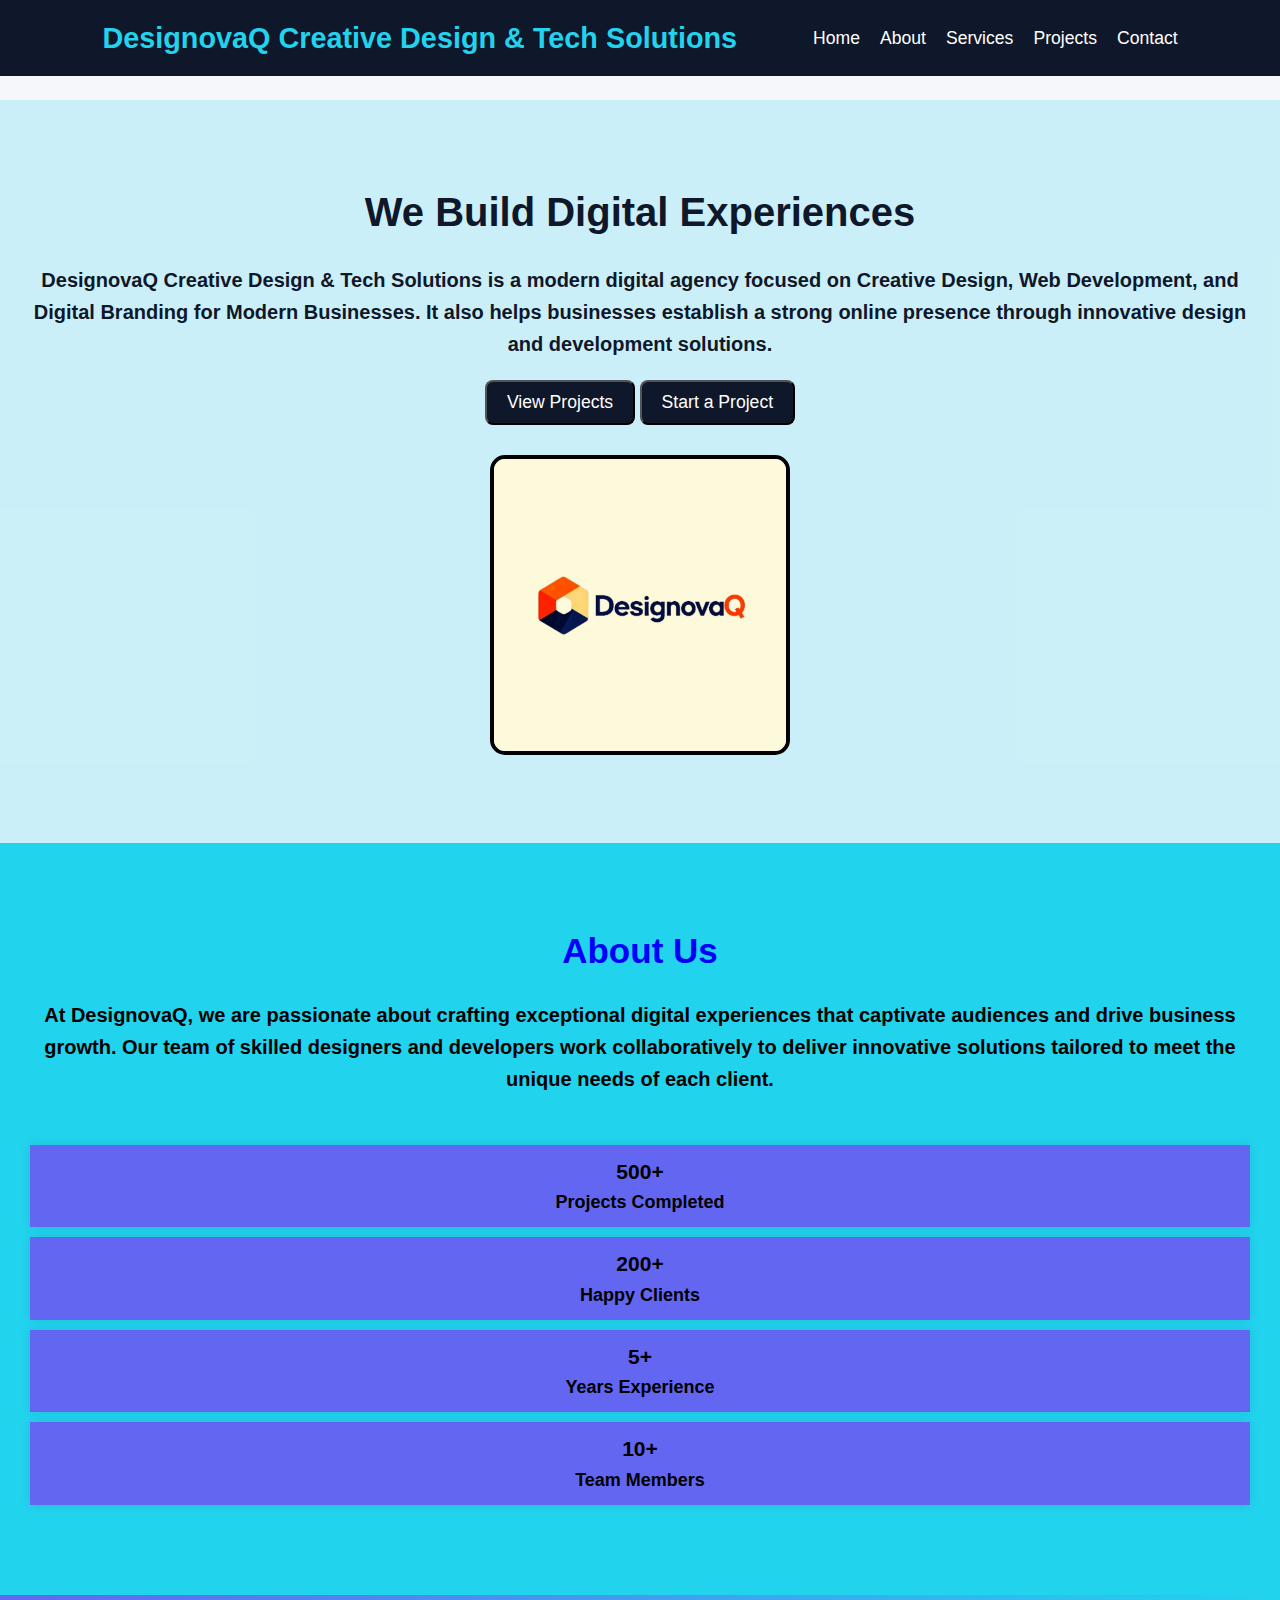
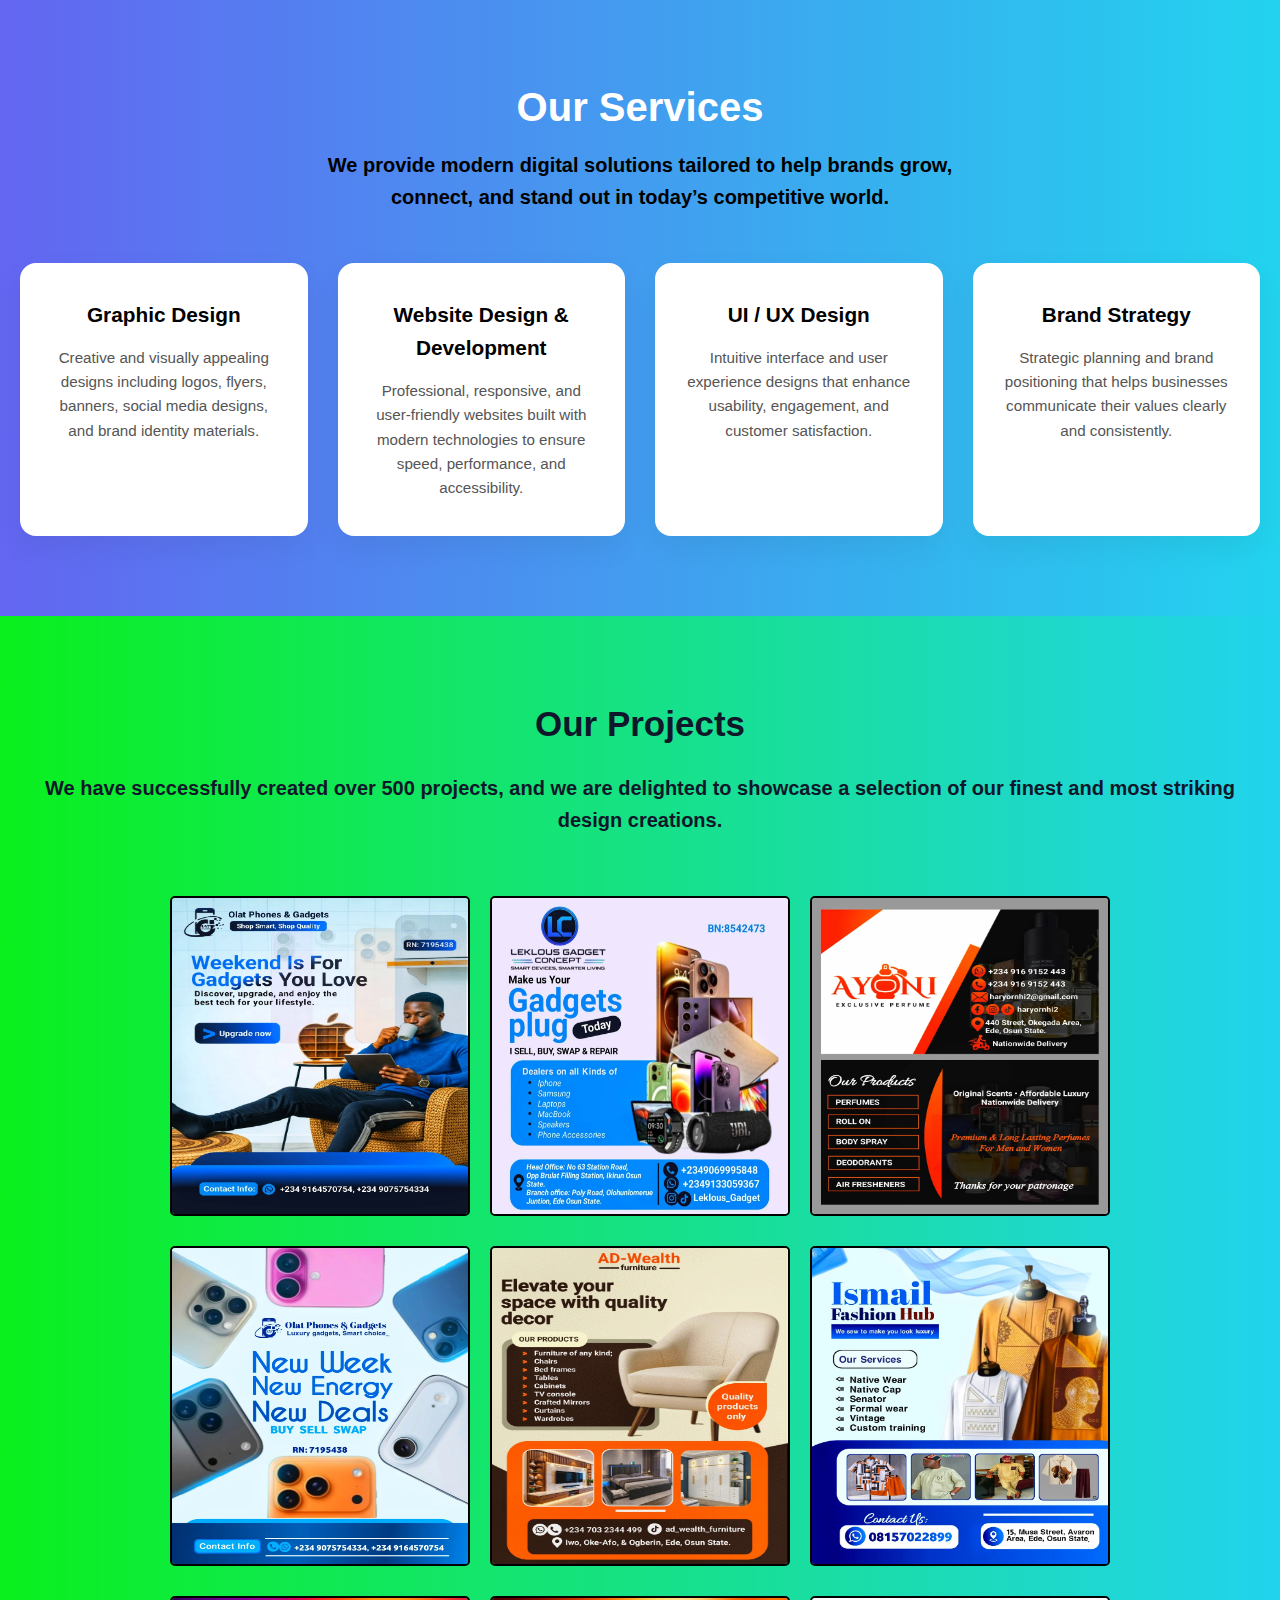
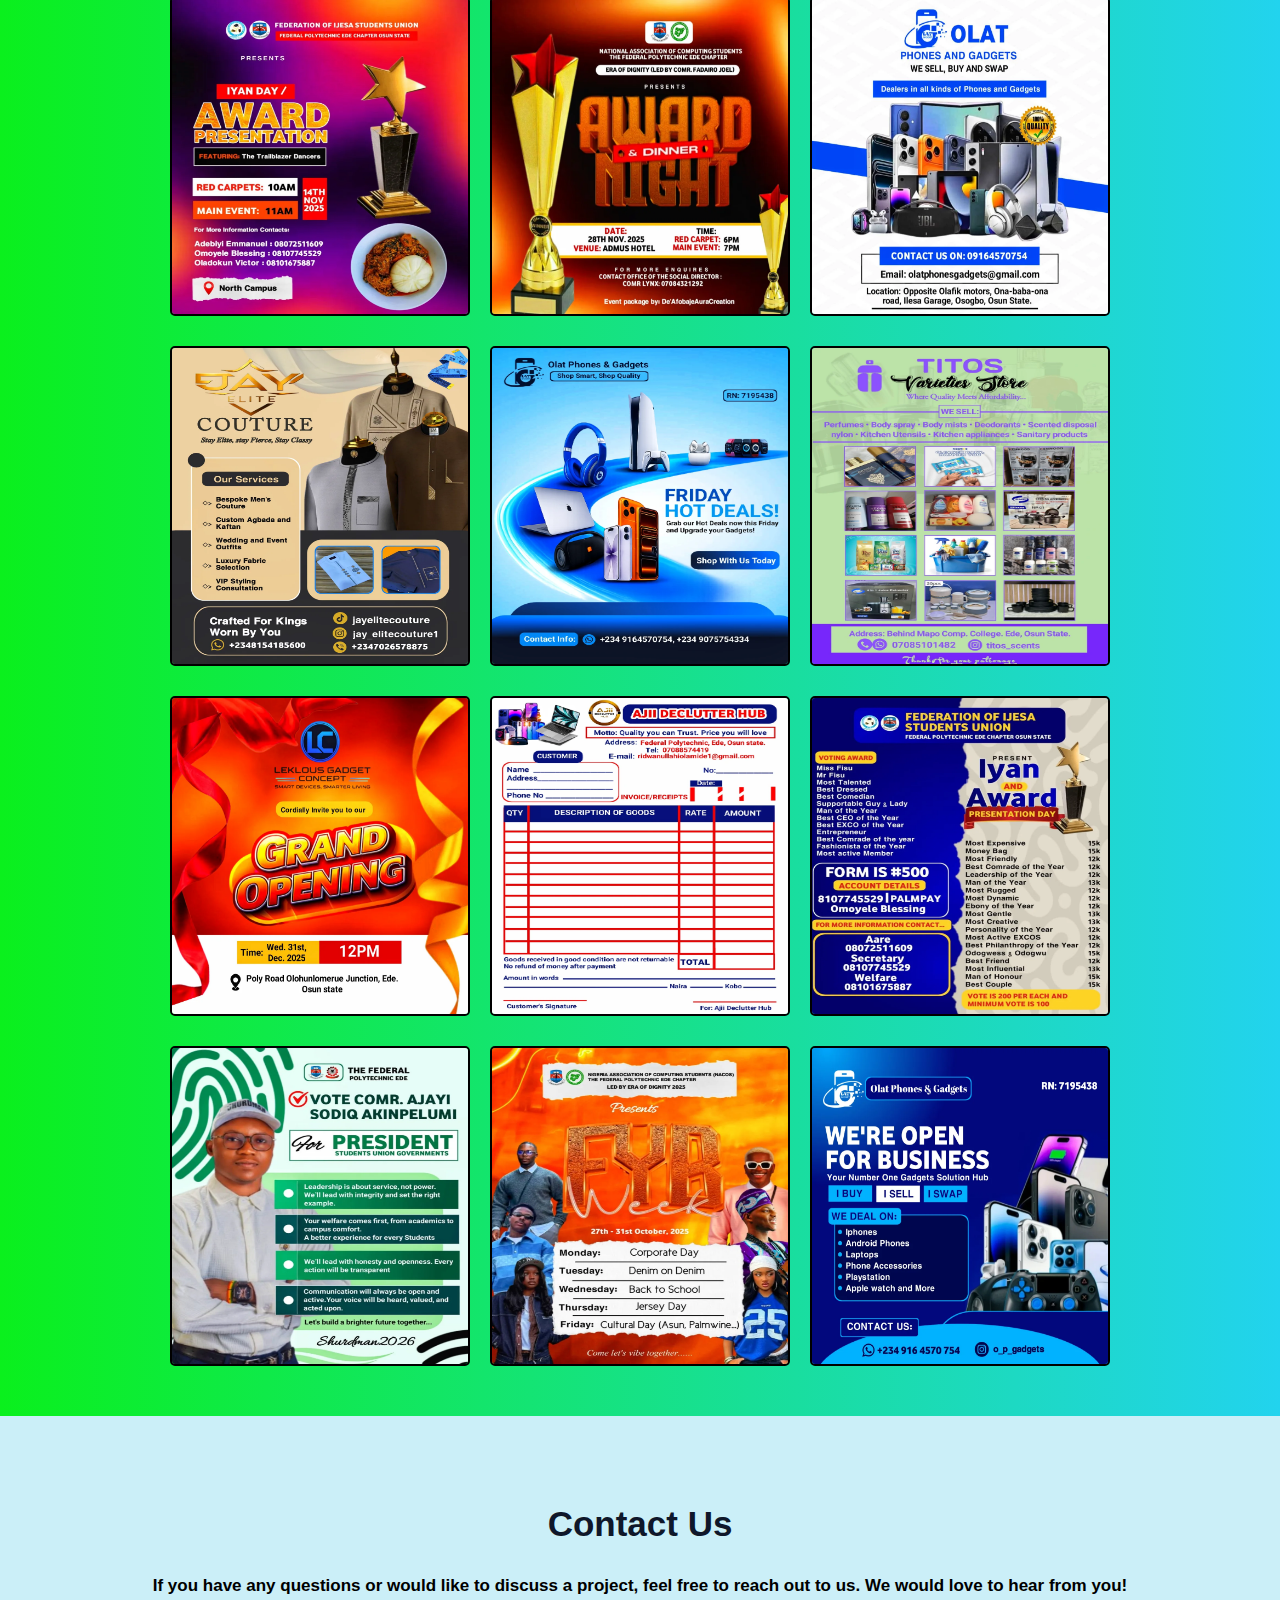
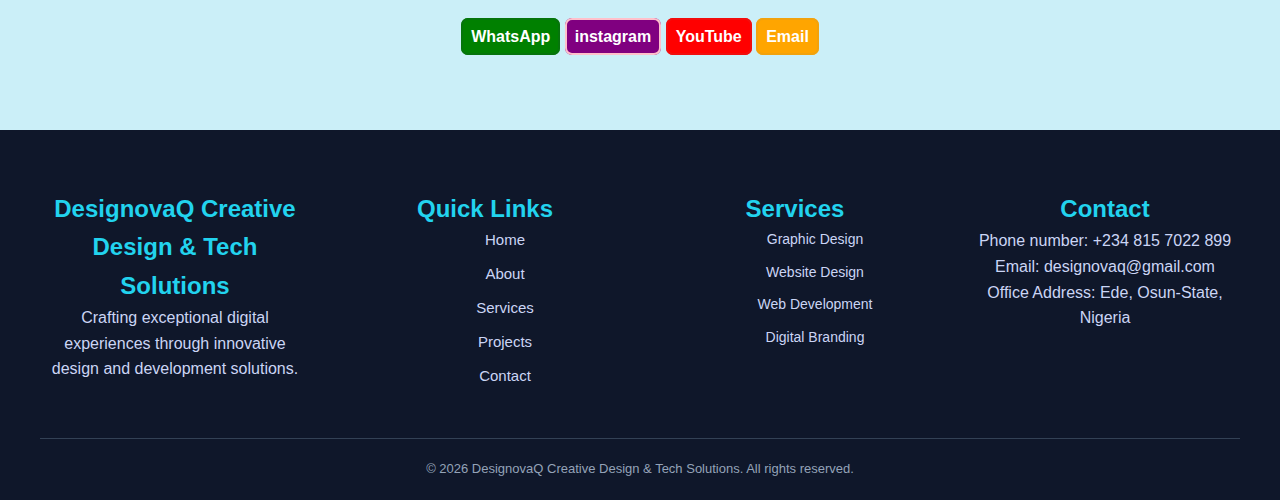
<file: index.html>
<!DOCTYPE html>
<html lang="en">
<head>
  <meta charset="UTF-8">
  <meta name="viewport" content="width=device-width, initial-scale=1.0">
  <title>DesignovaQ Creative Design & Tech Solutions</title>

  
  <link rel="stylesheet" href="style.css">
</head>
<body>

  
  <header>
    <nav>
      <h1>DesignovaQ Creative Design & Tech Solutions</h1>

      <ul class="nav-links">
        <li><a href="#home">Home</a></li>
        <li><a href="#about">About</a></li>
        <li><a href="#services">Services</a></li>
        <li><a href="#projects">Projects</a></li>
        <li><a href="#contact">Contact</a></li>
      </ul>
    </nav>
  </header>

 <main id="home">
    <h2>We Build Digital Experiences</h2>
    <p>DesignovaQ Creative Design & Tech Solutions is a modern digital agency focused on Creative Design, Web Development, and Digital Branding for Modern Businesses. It also helps businesses establish a strong online presence through innovative design and development solutions.</p>

    <button class="button"><a href="#projects" class="start-btn">View Projects</a></button>
    <button class="button"><a href="#contact" class="start-btn">Start a Project</a></button><br>
    <img src="image/DesignovaQ Logo.jpg" alt="" class="image">
 </main>

 <main id="about">
    <h2 class="abouth2">About Us</h2>
    <p class="aboutp">At DesignovaQ, we are passionate about crafting exceptional digital experiences that captivate audiences and drive business growth. Our team of skilled designers and developers work collaboratively to deliver innovative solutions tailored to meet the unique needs of each client.</p>


  
    <article class="art">
      <h3>500+</h3>
      <p>Projects Completed</p>
    </article>

    <article class="art">
      <h3>200+</h3>
      <p>Happy Clients</p>
    </article>

    <article class="art">
      <h3>5+</h3>
      <p>Years Experience</p>
    </article>

    <article class="art">
      <h3>10+</h3>
      <p>Team Members</p>
    </article>


 </main>

 <section id="services">
    

    <h2 class="servicesh2">Our Services</h2>
  <p class="services-intro">
    We provide modern digital solutions tailored to help brands grow,
    connect, and stand out in today’s competitive world.
  </p>

  <article class="services-list">
    <article class="service-item">
      <h3>Graphic Design</h3>
      <p>
        Creative and visually appealing designs including logos,
        flyers, banners, social media designs, and brand identity
        materials.
      </p>
    </article>

    <article class="service-item">
      <h3>Website Design & Development</h3>
      <p>
        Professional, responsive, and user-friendly websites built
        with modern technologies to ensure speed, performance,
        and accessibility.
      </p>
    </article>

    <article class="service-item">
      <h3>UI / UX Design</h3>
      <p>
        Intuitive interface and user experience designs that enhance
        usability, engagement, and customer satisfaction.
      </p>
    </article>

    <article class="service-item">
      <h3>Brand Strategy</h3>
      <p>
        Strategic planning and brand positioning that helps businesses
        communicate their values clearly and consistently.
      </p>
    </article>
  </article>
 </section>

 <section id="projects">
      <h2>Our Projects</h2> 
      <p>We have successfully created over 500 projects, and we are delighted to showcase a selection of our finest and most striking design creations.</p> 

      <div class="projects">
        <img src="image/d1.webp" alt="" class="projects">
        <img src="image/d2.webp" alt="" class="projects">
        <img src="image/d3.webp" alt="" class="projects">
      </div>

      <div class="projects">
        <img src="image/d4.webp" alt="" class="projects">
        <img src="image/d5.webp" alt="" class="projects">
        <img src="image/d6.webp" alt="" class="projects">
      </div>

      <div class="projects">
        <img src="image/d7.webp" alt="" class="projects">
        <img src="image/d8.webp" alt="" class="projects">
        <img src="image/d9.webp" alt="" class="projects">
      </div>

      <div class="projects">
        <img src="image/d10.webp" alt="" class="projects">
        <img src="image/d11.webp" alt="" class="projects">
        <img src="image/d12.webp" alt="" class="projects">
      </div>

      <div class="projects">
        <img src="image/d13.webp" alt="" class="projects">
        <img src="image/d14.webp" alt="" class="projects">
        <img src="image/d15.webp" alt="" class="projects">
      </div>

      <div class="projects">
        <img src="image/d16.webp" alt="" class="projects">
        <img src="image/d17.webp" alt="" class="projects">
        <img src="image/d18.webp" alt="" class="projects">
      </div>
 </section>

 <section id="contact">

    <h2 class="contacth2">Contact Us</h2>
    <p class="contactp">If you have any questions or would like to discuss a project, feel free to reach out to us. We would love to hear from you!</p><br>

        <a href="https://wa.link/wff4k8" class="a">WhatsApp</a>
        <a href="https://www.instagram.com/designova_q?igsh=NG04eXlncTc0Z3V2" class="b">instagram</a>
        <a href="https://youtube.com/@designovaq?si=pBe6Y0On6bTcGqkA" class="c">YouTube</a>
        <a href="mailto:designovaq@gmail.com" class="d">Email</a>

    
 </section>




    

  
  <footer class="footer">
    <div class="footer-container">

      <div class="footer-brand">
        <h2 class="fh2">DesignovaQ Creative Design & Tech Solutions</h2>
        <p>
            Crafting exceptional digital experiences through innovative design
            and development solutions.
        </p>
      </div>

      <div class="footer-column">
        <h2 class="fh2">Quick Links</h2>
        <ul>
         <li><a href="#home">Home</a></li>
          <li><a href="#about">About</a></li>
          <li><a href="#services">Services</a></li>
          <li><a href="#projects">Projects</a></li>
          <li><a href="#contact">Contact</a></li>
        </ul>
      </div>

      <div class="footer-column">
        <h2 class="fh2">Services</h2>
        <ul>
          <li>Graphic Design</li>
          <li>Website Design</li>
          <li>Web Development</li>
          <li>Digital Branding</li>
        </ul>
      </div>

      <div class="footer-column">
        <h2 class="fh2">Contact</h2>
        <p> Phone number: +234 815 7022 899</p>
        <p>Email: designovaq@gmail.com</p>
        <p>Office Address: Ede, Osun-State, Nigeria</p>
      </div>

    </div>

    <div class="footer-bottom">
      <p>© 2026 DesignovaQ Creative Design & Tech Solutions. All rights reserved.</p>
    </div>
  </footer>

</body>
</html>
</file>
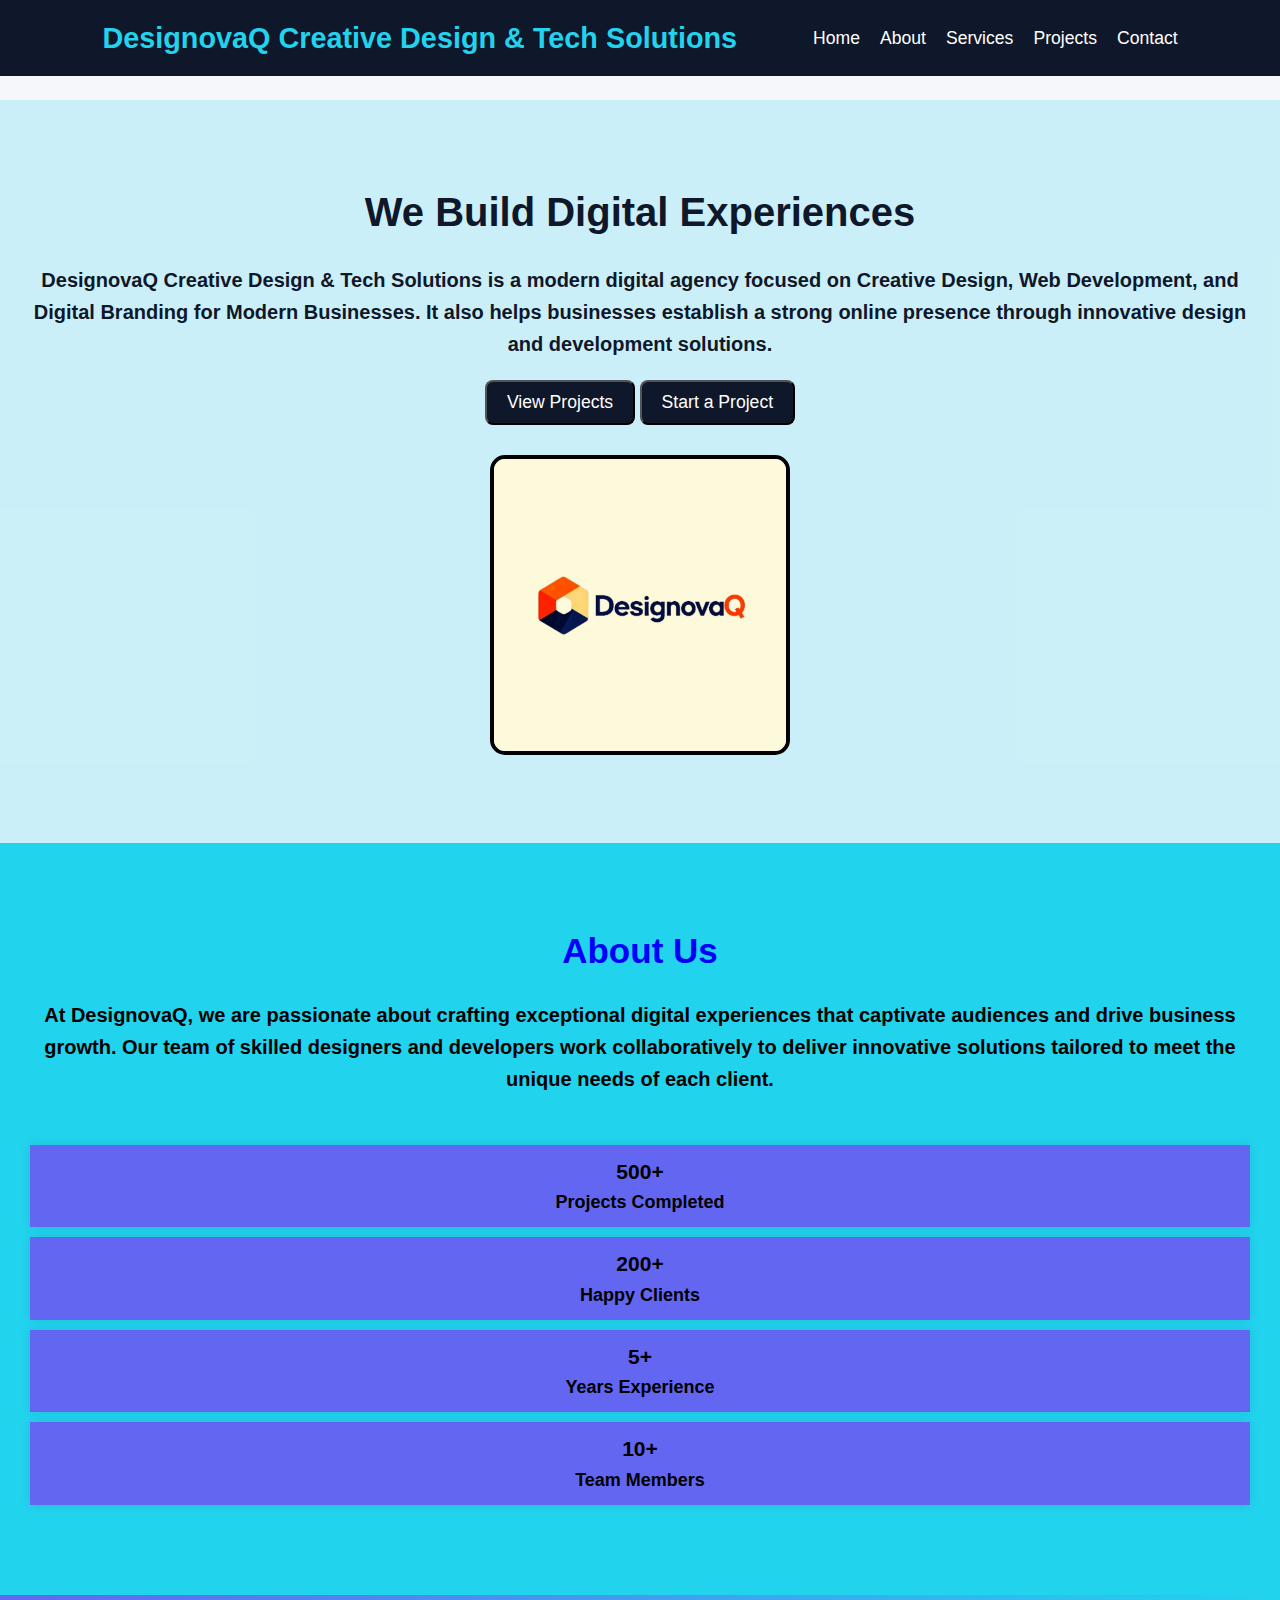
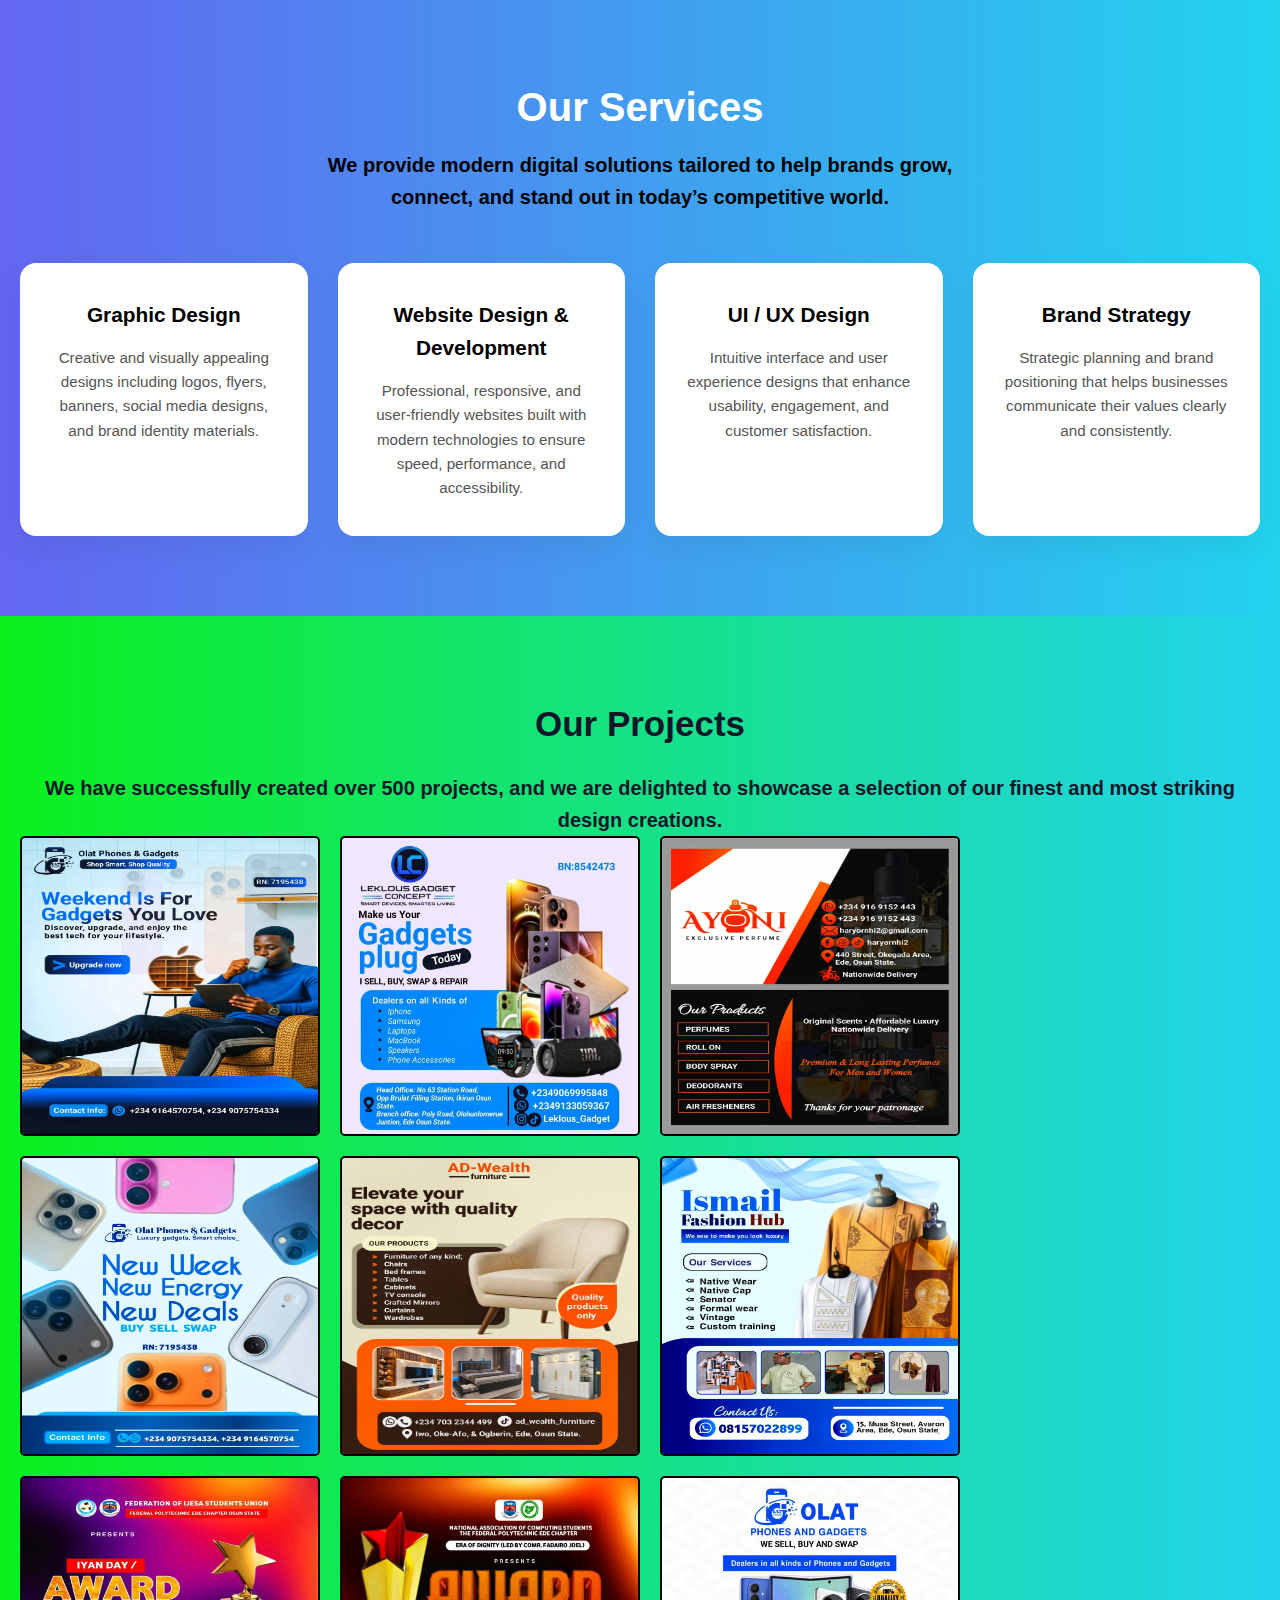
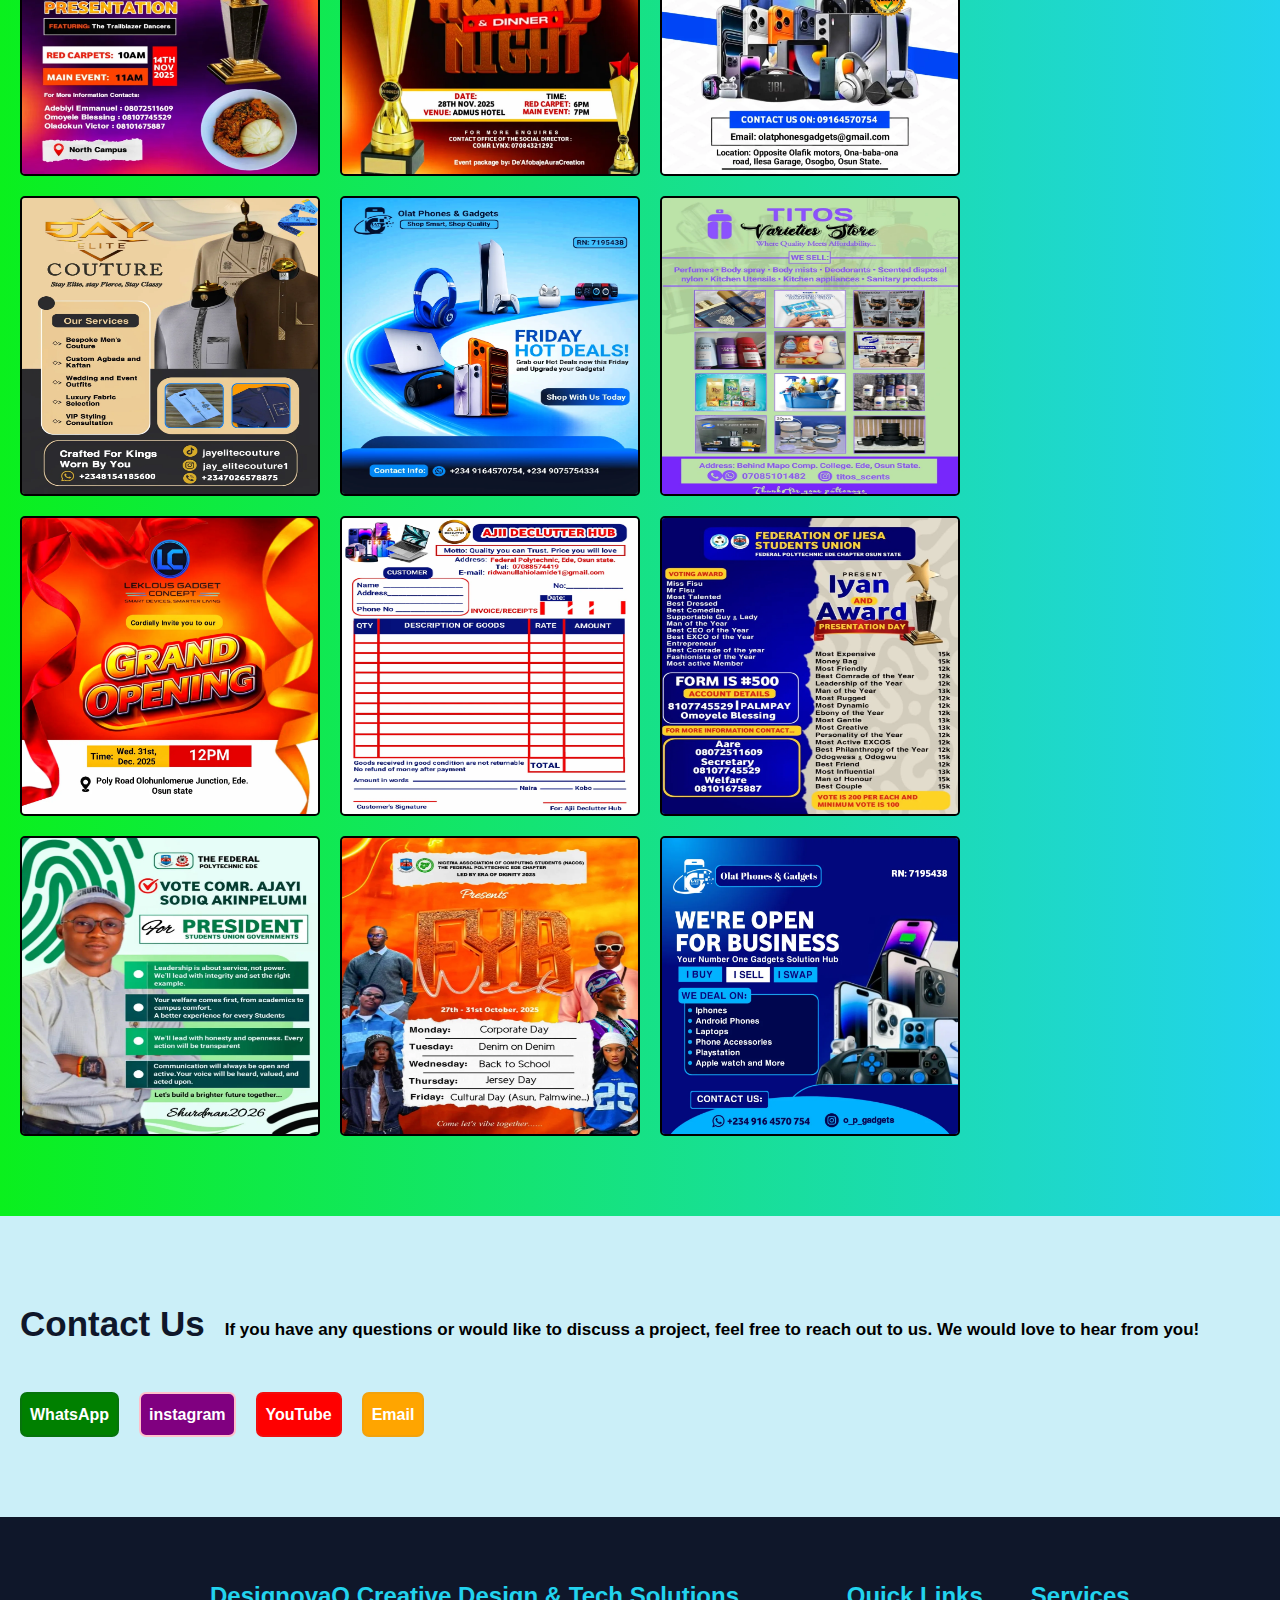
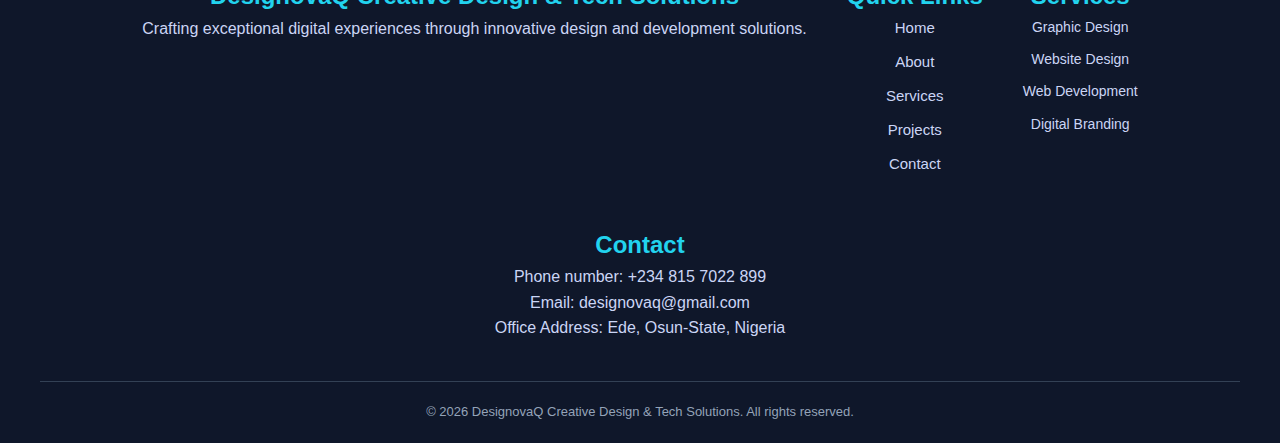
<file: DesignovaQWeb.html>
<!DOCTYPE html>
<html lang="en">
<head>
  <meta charset="UTF-8">
  <meta name="viewport" content="width=device-width, initial-scale=1.0">
  <title>DesignovaQ Creative Design & Tech Solutions</title>

  
  <link rel="stylesheet" href="website.css">
</head>
<body>

  
  <header>
    <nav>
      <h1>DesignovaQ Creative Design & Tech Solutions</h1>

      <ul class="nav-links">
        <li><a href="#home">Home</a></li>
        <li><a href="#about">About</a></li>
        <li><a href="#services">Services</a></li>
        <li><a href="#projects">Projects</a></li>
        <li><a href="#contact">Contact</a></li>
      </ul>
    </nav>
  </header>

 <main id="home">
    <h2>We Build Digital Experiences</h2>
    <p>DesignovaQ Creative Design & Tech Solutions is a modern digital agency focused on Creative Design, Web Development, and Digital Branding for Modern Businesses. It also helps businesses establish a strong online presence through innovative design and development solutions.</p>

    <button class="button"><a href="#projects" class="start-btn">View Projects</a></button>
    <button class="button"><a href="#contact" class="start-btn">Start a Project</a></button><br>
    <img src="image/DesignovaQ Logo.jpg" alt="" class="image">
 </main>

 <main id="about">
    <h2 class="abouth2">About Us</h2>
    <p class="aboutp">At DesignovaQ, we are passionate about crafting exceptional digital experiences that captivate audiences and drive business growth. Our team of skilled designers and developers work collaboratively to deliver innovative solutions tailored to meet the unique needs of each client.</p>


  
    <article class="art">
      <h3>500+</h3>
      <p>Projects Completed</p>
    </article>

    <article class="art">
      <h3>200+</h3>
      <p>Happy Clients</p>
    </article>

    <article class="art">
      <h3>5+</h3>
      <p>Years Experience</p>
    </article>

    <article class="art">
      <h3>10+</h3>
      <p>Team Members</p>
    </article>


 </main>

 <section id="services">
    

    <h2 class="servicesh2">Our Services</h2>
  <p class="services-intro">
    We provide modern digital solutions tailored to help brands grow,
    connect, and stand out in today’s competitive world.
  </p>

  <article class="services-list">
    <article class="service-item">
      <h3>Graphic Design</h3>
      <p>
        Creative and visually appealing designs including logos,
        flyers, banners, social media designs, and brand identity
        materials.
      </p>
    </article>

    <article class="service-item">
      <h3>Website Design & Development</h3>
      <p>
        Professional, responsive, and user-friendly websites built
        with modern technologies to ensure speed, performance,
        and accessibility.
      </p>
    </article>

    <article class="service-item">
      <h3>UI / UX Design</h3>
      <p>
        Intuitive interface and user experience designs that enhance
        usability, engagement, and customer satisfaction.
      </p>
    </article>

    <article class="service-item">
      <h3>Brand Strategy</h3>
      <p>
        Strategic planning and brand positioning that helps businesses
        communicate their values clearly and consistently.
      </p>
    </article>
  </article>
 </section>

 <section id="projects">
      <h2>Our Projects</h2> 
      <p>We have successfully created over 500 projects, and we are delighted to showcase a selection of our finest and most striking design creations.</p> 


      <div class="img-container">

        <div class="img-box">
          <img src="image/d1.webp" alt="" class="projects">
        </div>
        
        <div class="img-box">
          <img src="image/d2.webp" alt="" class="projects">
        </div>

        <div class="img-box">
          <img src="image/d3.webp" alt="" class="projects">
        </div>
        
        <div class="img-box">
          <img src="image/d4.webp" alt="" class="projects">
        </div>
        
        <div class="img-box">
          <img src="image/d5.webp" alt="" class="projects">
        </div>
        
        <div class="img-box">
          <img src="image/d6.webp" alt="" class="projects">
        </div>
        
        <div class="img-box">
          <img src="image/d7.webp" alt="" class="projects">
        </div>
        
        <div class="img-box">
          <img src="image/d8.webp" alt="" class="projects">
        </div>
        
        <div class="img-box">
          <img src="image/d9.webp" alt="" class="projects">
        </div>
        
        <div class="img-box">
          <img src="image/d10.webp" alt="" class="projects">
        </div>
        
        <div class="img-box">
          <img src="image/d11.webp" alt="" class="projects">
        </div>
        
        <div class="img-box">
          <img src="image/d12.webp" alt="" class="projects">
        </div>
        
        <div class="img-box">
          <img src="image/d13.webp" alt="" class="projects">
        </div>
        
        <div class="img-box">
          <img src="image/d14.webp" alt="" class="projects">
        </div>
        
        <div class="img-box">
          <img src="image/d15.webp" alt="" class="projects">
        </div>
        
        <div class="img-box">
          <img src="image/d16.webp" alt="" class="projects">
        </div>
        
        <div class="img-box">
          <img src="image/d17.webp" alt="" class="projects">
        </div>
        
        <div class="img-box">
          <img src="image/d18.webp" alt="" class="projects">
        </div>

      </div>
 </section>

 <section id="contact">

    <h2 class="contacth2">Contact Us</h2>
    <p class="contactp">If you have any questions or would like to discuss a project, feel free to reach out to us. We would love to hear from you!</p><br>

        <a href="https://wa.link/wff4k8" class="a">WhatsApp</a>
        <a href="https://www.instagram.com/designova_q?igsh=NG04eXlncTc0Z3V2" class="b">instagram</a>
        <a href="https://youtube.com/@designovaq?si=pBe6Y0On6bTcGqkA" class="c">YouTube</a>
        <a href="mailto:designovaq@gmail.com" class="d">Email</a>

    
 </section>




    

  
  <footer class="footer">
    <div class="footer-container">

      <div class="footer-brand">
        <h2 class="fh2">DesignovaQ Creative Design & Tech Solutions</h2>
        <p>
            Crafting exceptional digital experiences through innovative design
            and development solutions.
        </p>
      </div>

      <div class="footer-column">
        <h2 class="fh2">Quick Links</h2>
        <ul #="nav-footer">
         <li><a href="#home">Home</a></li>
          <li><a href="#about">About</a></li>
          <li><a href="#services">Services</a></li>
          <li><a href="#projects">Projects</a></li>
          <li><a href="#contact">Contact</a></li>
        </ul>
      </div>

      <div class="footer-column">
        <h2 class="fh2">Services</h2>
        <ul>
          <li>Graphic Design</li>
          <li>Website Design</li>
          <li>Web Development</li>
          <li>Digital Branding</li>
        </ul>
      </div>

      <div class="footer-column">
        <h2 class="fh2">Contact</h2>
        <p> Phone number: +234 815 7022 899</p>
        <p>Email: designovaq@gmail.com</p>
        <p>Office Address: Ede, Osun-State, Nigeria</p>
      </div>

    </div>

    <div class="footer-bottom">
      <p>© 2026 DesignovaQ Creative Design & Tech Solutions. All rights reserved.</p>
    </div>
  </footer>

</body>
</html>
</file>
<file: style.css>
*{
    box-sizing: border-box;
    margin: 0;
    padding: 2;
    font-family: Arial, Helvetica, sans-serif;
}

nav{
  position: fixed;
  top: 0;
  /* left: 0; */
  width: 100%;
  background: #0f172a; /* deep navy */
  color: #ffffff;
  padding: 15px 8%;
  display: flex;
  justify-content: space-between;
  align-items: center;
  z-index: 1000;
}


body{
    background-color: #f5f7fa; 
    line-height: 1.6;
    padding-top: 100px;
}

nav h1{
    font-size: 1.8rem;
    color: #22d3ee;
}
nav ul{
    list-style: none;
    display: flex;
    gap: 20px;
}

nav ul li a{
    color:#fff;
    text-decoration: none;
    font-size: 1.1rem;
}

nav a:hover {
    color: #22d3ee;
    text-decoration: underline;
}

#home{
    padding: 80px 20px;
    text-align: center;
    background-color: #22d3ee33; 
    /* background: linear-gradient(90deg, #f0530a 0%, #22d3ee 100%); */
    background-size: cover;
    background-repeat: no-repeat;
  
}

#home h2{
    font-size: 40px;
    /* margin-bottom: 20px; */
    color: #0f172a;
    margin-bottom: 20px;
}
#home p{
    font-size: 20px;
    color:#0f172a;
    font-weight: bold;
}

.button{
   
    background-color: #0f172a;
    color: #fff;
    padding: 10px 20px;
    border-radius: 8px;
    text-decoration: none;
    font-size: 1.1rem;
    margin-top: 20px;
}


.image{
    width: 100%;
    max-width: 300px;
    height: auto;
    border-radius: 15px;
    margin-top: 30px;
    border: 4px solid black;
}
  

#about{
   
   padding: 80px 20px;
    text-align: center;
    background-color: #22d3ee;
}
.abouth2{
    color: blue;
    font-size: 35px;
    line-height: 1.6;
    margin-bottom: 20px;
}

.aboutp{
    color:black;
    font-size: 20px;
    line-height: 1.6;
    font-weight: bold;
    margin-top: 20px;
    margin-bottom: 50px;
}

#services{
    padding: 80px 20px;
    text-align: center;
    background: linear-gradient(90deg, #6366f1 0%, #22d3ee 100%);
}


#contact{
    padding: 80px 20px;
    text-align: center;
    background-color: #22d3ee33;
    
}

.contacth2{
    font-size: 35px;
    margin-bottom: 20px;
    color: #0f172a;
}   

.contactp{
    color:black;
    font-size: 17px;
    margin-top: 20px;
    font-weight: bold;
    
}

.art{
    background-color: #6366f1;
    padding: 10px;
    margin: 10px;
    box-shadow: 0 0 10px rgba(0,0,0,0.1);
    text-align: center;
    font-size: 18px;
    font-weight: bold;
}

.art:hover {
    transform: translateY(-5px);
    box-shadow: 0 8px 16px rgba(0, 0, 0, 0.2);
}

.footer{
    text-align: center;
    background-color: #0f172a;
    color: #22d3ee;
    padding: 5px;
}

.a{
    color: white;
    text-decoration: none;
    font-weight: bold;
    background-color:green;
    padding: 8px;
    border: 2px solid hsl(123, 90%, 24%);
    border-radius: 7px;
    /* margin-top: 1o0px; */
}

.a:hover {
    color: #22d3ee;
    /* text-decoration: underline; */
    /* background-color: #0f172a; */
    background-color:green;
}

.b{
    color: white;
    text-decoration: none;
    font-weight: bold;
    background-color:purple;
    padding: 8px;
    border: 2px solid pink;
    border-radius: 7px;
}

.b:hover {
    color: #22d3ee;
    background-color:purple;
    transition: 0.3s;
}


.c{
    color: white;
    text-decoration: none;
    font-weight: bold;
    background-color:red;
    padding: 8px;
    border: 2px solid hsl(0, 90%, 50%);
    border-radius: 7px;
}

.c:hover {
    color: #22d3ee;
    background-color:red;
}

.d{
    color: white;
    text-decoration: none;
    font-weight: bold;
    background-color:orange;
    padding: 8px;
    border: 2px solid hsl(39, 90%, 50%);
    border-radius: 7px;
    }

.d:hover {
    color: #22d3ee; 
}


#projects{
    padding: 80px 20px;
    text-align: center;
    /* background-color: #22d3ee; */
     background: linear-gradient(90deg, #0af01d 0%, #22d3ee 100%);
    /* max-width: 1200px; */
    margin: 0 auto;
}

#projects h2{
    font-size: 35px;
    margin-bottom: 20px;
    color: #0f172a;
}

#projects p{
    font-size: 20px;
    color:#0f172a;
    font-weight: bold;
}

.projects{
    display: flex;
    width: 100%;
    height: 320px;
    gap: 20px;
    margin-top: 30px;
    justify-content: center;
}

.projects:hover {
    transform: translateY(-10px);
    box-shadow: 0 8px 16px rgba(0, 0, 0, 0.2);
}

.projects img{
     width: 300px; 
    height: 100%; 
    border-radius: 5px;
    border: 2px solid black;
    
}

.start-btn {
    text-decoration: none;
    color: #fff;
}

.start-btn:hover {
    color: #22d3ee;

}



.footer {
  background-color: #0f172a; 
  color: #cbd5f5;
  padding: 60px 40px 20px;
}


.footer-container {
  display: grid;
  grid-template-columns: repeat(4, 1fr); 
  gap: 40px;
  max-width: 1200px;
  margin: auto;

}



.footer ul {
  list-style: none;
}

.footer ul li {
  margin-bottom: 10px;
  font-size: 14px;
}


.footer a {
  text-decoration: none;
  font-size: 15px;
  color: #cbd5f5;
  transition: color 0.6s ease;
}

.footer a:hover {
  color: #22d3ee; 
}


.footer-contact p {
  font-size: 14px;
  margin-bottom: 10px;
}

.footer-bottom {
  border-top: 1px solid #334155;
  margin-top: 40px;
  padding-top: 20px;
  text-align: center;
  font-size: 13px;
  color: #94a3b8;
}

.servicesh2 {
  font-size: 40px;
  margin-bottom: 10px;
  color: white;
}

.services-intro {
  max-width: 700px;
  margin: 0 auto 50px;
  color:black;
  font-weight: bold;
  font-size: 20px;
}

.services-list {
  display: grid;
  grid-template-columns: repeat(4, 1fr);
  gap: 30px;
}

.service-item {
  background: #ffffff;
  padding: 35px 25px;
  border-radius: 16px;
  box-shadow: 0 12px 30px rgba(0, 0, 0, 0.06);
  transition: transform 0.3s ease, box-shadow 0.3s ease;
}

.service-item:hover {
  transform: translateY(-8px);
  box-shadow: 0 18px 40px rgba(0, 0, 0, 0.1);
}

.service-item h3 {
  font-size: 1.3rem;
  margin-bottom: 15px;
}

.service-item p {
  font-size: 0.95rem;
  line-height: 1.6;
  color: #555;
}


.fh2{
    color: #22d3ee;
}
</file>
<file: website.css>
*{
    box-sizing: border-box;
    margin: 0;
    padding: 2;
    font-family: Arial, Helvetica, sans-serif;
}


body{
    background-color: #f5f7fa; 
    line-height: 1.6;
    padding-top: 100px;
}

nav{
  position: fixed;
  top: 0;
  left: 0;
  width: 100%;
  background: #0f172a; /* deep navy */
  color: #ffffff;
  padding: 15px 8%;
  display: flex;
  justify-content: space-between;
  align-items: center;
  z-index: 1000;
}

nav h1{
    font-size: 1.8rem;
    color: #22d3ee;
}
nav ul{
    list-style: none;
    display: flex;
    flex-direction: row;
    flex-wrap: wrap;
    gap: 20px;
}

nav > ul > li > a{
    color:#fff;
    text-decoration: none;
    font-size: 1.1rem;
}

nav a:hover {
    color: #22d3ee;
    text-decoration: underline;
}

ul {
    padding: 0;
}

.nav-links {
    padding: 0;
}

#home{
    padding: 80px 20px;
    text-align: center;
    background-color: #22d3ee33; 
    /* background: linear-gradient(90deg, #f0530a 0%, #22d3ee 100%); */
    background-size: cover;
    background-repeat: no-repeat;
  
}

#home h2{
    font-size: 40px;
    margin-bottom: 20px;
    color: #0f172a;
    margin-bottom: 20px;
}
#home p{
    font-size: 20px;
    color:#0f172a;
    font-weight: bold;
}

.button{
   
    background-color: #0f172a;
    color: #fff;
    padding: 10px 20px;
    border-radius: 8px;
    text-decoration: none;
    font-size: 1.1rem;
    margin-top: 20px;
}


.image{
    width: 100%;
    max-width: 300px;
    height: auto;
    border-radius: 15px;
    margin-top: 30px;
    border: 4px solid black;
}
  

#about{
   
   padding: 80px 20px;
    text-align: center;
    background-color: #22d3ee;
}
.abouth2{
    color: blue;
    font-size: 35px;
    line-height: 1.6;
    margin-bottom: 20px;
}

.aboutp{
    color:black;
    font-size: 20px;
    line-height: 1.6;
    font-weight: bold;
    margin-top: 20px;
    margin-bottom: 50px;
}

#services{
    padding: 80px 20px;
    text-align: center;
    background: linear-gradient(90deg, #6366f1 0%, #22d3ee 100%);
}


#contact{
    padding: 80px 20px;
    text-align: center;
    background-color: #22d3ee33;
    display: flex;
    flex-direction: row;
    flex-wrap: wrap;
    gap: 20px;
}

.contacth2{
    font-size: 35px;
    margin-bottom: 20px;
    color: #0f172a;
}   

.contactp{
    color:black;
    font-size: 17px;
    margin-top: 20px;
    font-weight: bold;
    
}

.art{
    background-color: #6366f1;
    padding: 10px;
    margin: 10px;
    box-shadow: 0 0 10px rgba(0,0,0,0.1);
    text-align: center;
    font-size: 18px;
    font-weight: bold;
}

.art:hover {
    transform: translateY(-5px);
    box-shadow: 0 8px 16px rgba(0, 0, 0, 0.2);
}

.footer{
    text-align: center;
    background-color: #0f172a;
    color: #22d3ee;
    padding: 5px;
}

.a{
    color: white;
    text-decoration: none;
    font-weight: bold;
    background-color:green;
    padding: 8px;
    border: 2px solid hsl(123, 90%, 24%);
    border-radius: 7px;
    /* margin-top: 1o0px; */
}

.a:hover {
    color: #22d3ee;
    /* text-decoration: underline; */
    /* background-color: #0f172a; */
    background-color:green;
}

.b{
    color: white;
    text-decoration: none;
    font-weight: bold;
    background-color:purple;
    padding: 8px;
    border: 2px solid pink;
    border-radius: 7px;
}

.b:hover {
    color: #22d3ee;
    background-color:purple;
    transition: 0.3s;
}


.c{
    color: white;
    text-decoration: none;
    font-weight: bold;
    background-color:red;
    padding: 8px;
    border: 2px solid hsl(0, 90%, 50%);
    border-radius: 7px;
}

.c:hover {
    color: #22d3ee;
    background-color:red;
}

.d{
    color: white;
    text-decoration: none;
    font-weight: bold;
    background-color:orange;
    padding: 8px;
    border: 2px solid hsl(39, 90%, 50%);
    border-radius: 7px;
    }

.d:hover {
    color: #22d3ee; 
}


#projects{
    padding: 80px 20px;
    text-align: center;
    /* background-color: #22d3ee; */
     background: linear-gradient(90deg, #0af01d 0%, #22d3ee 100%);
    /* max-width: 1200px; */
    margin: 0 auto;
    
}

#projects h2{
    font-size: 35px;
    margin-bottom: 20px;
    color: #0f172a;
}

#projects p{
    font-size: 20px;
    color:#0f172a;
    font-weight: bold;
}


.img-container {
    display: flex;
    flex-direction: row;
    flex-wrap: wrap;
    gap: 20px;
}


.projects:hover {
    /* transform: translateY(-10px); */
    box-shadow: 0 8px 16px rgba(0, 0, 0, 0.2);
}

.img-box {
      width: 300px; 
    height: 300px;
    
}

img{
    width: 100%;
    border-radius: 5px;
    border: 2px solid black;  
      width: 300px;
    height: 300px;
}

.start-btn {
    text-decoration: none;
    color: #fff;
}

.start-btn:hover {
    color: #22d3ee;

}




.servicesh2 {
  font-size: 40px;
  margin-bottom: 10px;
  color: white;
}

.services-intro {
  max-width: 700px;
  margin: 0 auto 50px;
  color:black;
  font-weight: bold;
  font-size: 20px;
}

.services-list {
  display: grid;
  grid-template-columns: repeat(4, 1fr);
  gap: 30px;
}


.service-item {
  background: #ffffff;
  padding: 35px 25px;
  border-radius: 16px;
  box-shadow: 0 12px 30px rgba(0, 0, 0, 0.06);
  transition: transform 0.3s ease, box-shadow 0.3s ease;
}

.service-item:hover {
  transform: translateY(-8px);
  box-shadow: 0 18px 40px rgba(0, 0, 0, 0.1);
}

.service-item h3 {
  font-size: 1.3rem;
  margin-bottom: 15px;
}

.service-item p {
  font-size: 0.95rem;
  line-height: 1.6;
  color: #555;
}


.fh2{
    color: #22d3ee;
}



.footer {
  background-color: #0f172a; 
  color: #cbd5f5;
  padding: 60px 40px 20px;
}


.footer-container {
  display: flex;
  flex-direction: row;
  flex-wrap: wrap;
  gap: 40px;
  max-width: 1200px;
  margin: auto;
  justify-content: center;

}



.footer ul {
  list-style: none;
}

.footer ul li {
  margin-bottom: 10px;
  font-size: 14px;
}


.footer a {
  text-decoration: none;
  font-size: 15px;
  color: #cbd5f5;
  transition: color 0.6s ease;
}

.footer a:hover {
  color: #22d3ee; 
}


.footer-contact p {
  font-size: 14px;
  margin-bottom: 10px;
}

.footer-bottom {
  border-top: 1px solid #334155;
  margin-top: 40px;
  padding-top: 20px;
  text-align: center;
  font-size: 13px;
  color: #94a3b8;
}

@media (max-width: 375px) {
    #home {
    margin-top: 150px !important;
}

ul > li {
    padding: 0 !important;
}
}

 
@media screen and (max-width: 425px) {
    nav{
  position: fixed;
  top: 0;
  width: 100%;
  padding: 15px 8%;
  display: flex;
  flex-direction: column;
  justify-content: center;

}

ul {
    display: flex;
    flex-direction: row;
    flex-wrap: wrap;
    justify-content: center;
    align-items: center;
}

ul > li {
    padding: 10px;
    
}

nav > h1 {
    margin-bottom: 25px;
    text-align: center;
}
.services-list {
  display: grid;
  grid-template-columns: 1fr;
  gap: 30px;
}
.img-container {
    display: flex;
    flex-direction: column;
    flex-wrap: nowrap;
    align-items: center;
    gap: 20px;
    margin-top: 30px;
}

#home {
    margin-top: 120px;
}
#contact {
 justify-content: center;
}
.footer-container {
  display: flex;
  flex-direction: column;
  flex-wrap: nowrap;
  gap: 40px;
  max-width: 1200px;
 align-items: center;

}

.footer-column {

}
}
</file>
